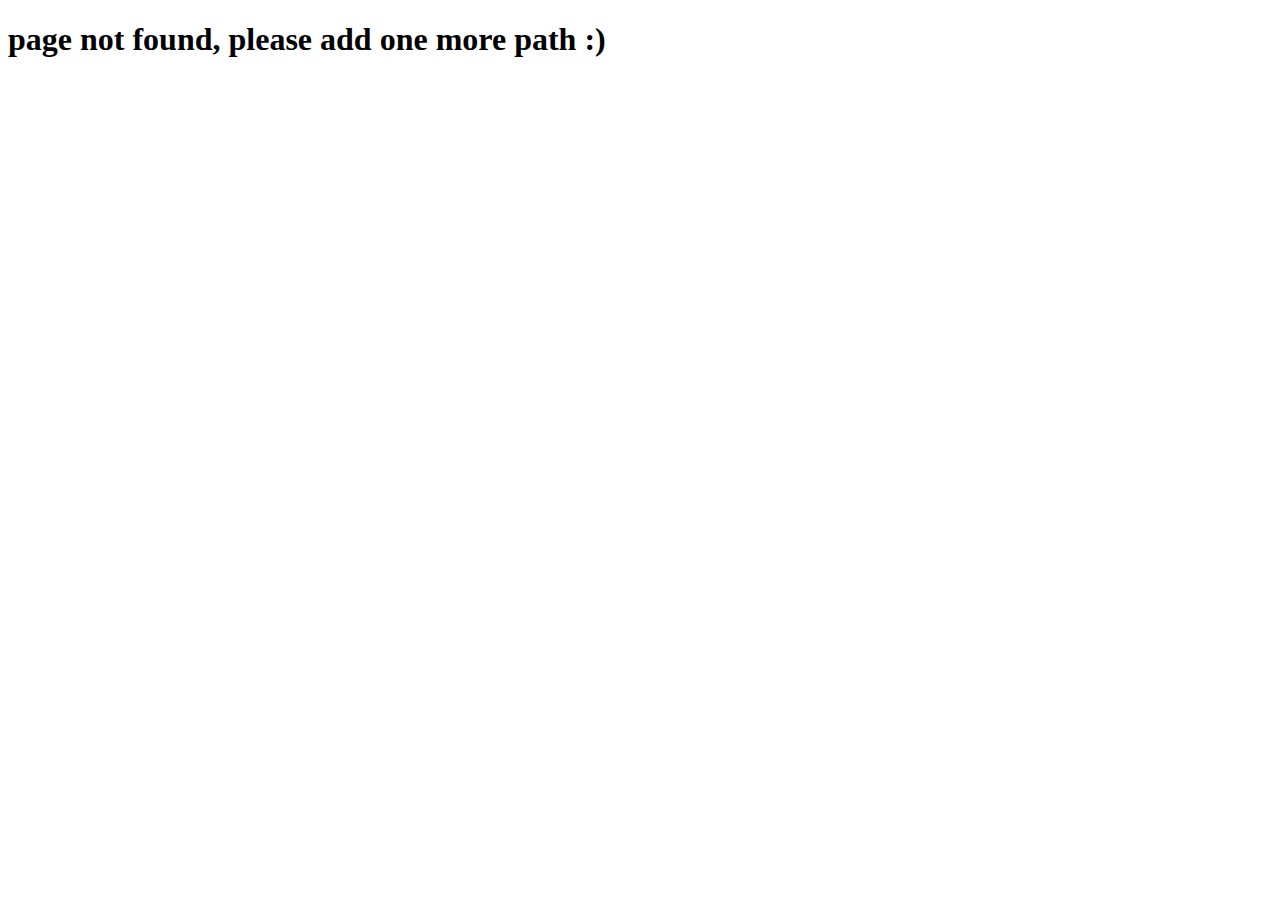
<file: index.html>
<!DOCTYPE html>
<html lang="en">
<head>
    <meta charset="UTF-8">
    <meta name="viewport" content="width=device-width, initial-scale=1.0">
    <meta http-equiv="X-UA-Compatible" content="ie=edge">
    <title>Document</title>
</head>
<body>
    <h1>page not found, please add one more path :)</h1>
</body>
</html>
</file>
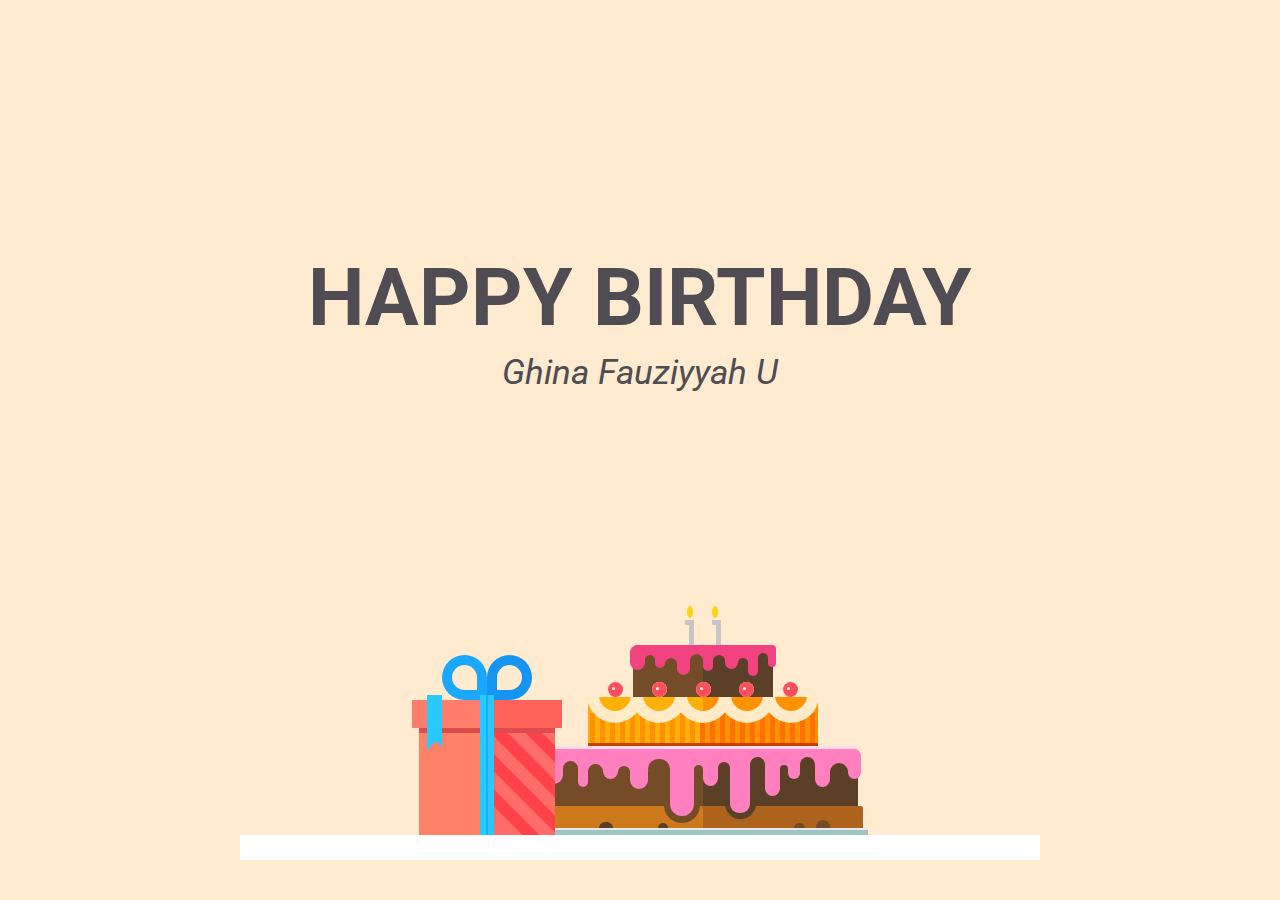
<file: ghinagift/index.html>
<!DOCTYPE html>
<html lang="en">
<head>
    <meta charset="UTF-8">
    <meta name="viewport" content="width=device-width, initial-scale=1.0">
    <meta http-equiv="X-UA-Compatible" content="ie=edge">
    <link rel="stylesheet" type="text/css" href="styles.css">
    <link rel="shortcut icon" type="image/x-icon" href="cake.png"/>
    <link href="https://fonts.googleapis.com/css?family=Roboto:400,400i,900&display=swap" rel="stylesheet">
    <title>Birthday Ghina</title>
</head>
<body>
        <section>
            <h1>HAPPY BIRTHDAY</h1>
            <h2>Ghina Fauziyyah U</h2>
            <br><br><br><br><br><br><br><br><br>
        </section>
        <section class="wrap">
            <section class="gift">
                <div class="giftcard">Hadiah
                    <br/> <a href="coupon.html">Klik Disini</a></div>
                <section class="gift_top">
                    <div class="ribbon_right"></div>
                    <div class="ribbon_left"></div>
                    <div class="gift_box_top"></div>
                    <div class="gift_ribbon_left"></div>
                </section>
                <div class="gift_ribbon_center"></div>
                <div class="gift_box_bottom_top"></div>
                <div class="gift_box_bottom">
                    <div class="gift_box_bottom_ribbon" id="ribbon1"></div>
                    <div class="gift_box_bottom_ribbon" id="ribbon2"></div>
                    <div class="gift_box_bottom_ribbon" id="ribbon3"></div>
                    <div class="gift_box_bottom_ribbon" id="ribbon4"></div>
                </div>
            </section>
            <section class="cake">
                <div class="seven_number">
                    <div class="seven_flame"></div>
                </div>
                <div class="one_number">
                    <div class="one_flame"></div>
                </div>
                <section class="cake_top2">
                    <section class="cake_top1_creams">
                        <div class="cake_top1_cream1"></div>
                        <div class="cake_top1_cream2"></div>
                        <div class="cake_top1_cream3"></div>
                        <div class="cake_top1_cream4"></div>
                        <div class="cake_top1_cream5"></div>
                        <div class="cake_top1_cream6"></div>
                        <div class="cake_top1_cream7"></div>
                        <div class="cake_top1_cream8"></div>
                        <div class="cake_top1_cream9"></div>
                        <div class="cake_top1_cream10"></div>
                        <div class="cake_top1_cream11"></div>
                        <div class="cake_top1_cream12"></div>
                        <div class="cake_top1_cream13"></div>
                    </section>
                </section>
                <section class="cake_top1">
                    <div class="cherry" id="cherry1"></div>
                    <div class="cherry" id="cherry2"></div>
                    <div class="cherry" id="cherry3"></div>
                    <div class="cherry" id="cherry4"></div>
                    <div class="cherry" id="cherry5"></div>
                    <section class="circles">
                        <div class="cake_circle" id="circle1"></div>
                        <div class="cake_circle" id="circle2"></div>
                        <div class="cake_circle" id="circle3"></div>
                        <div class="cake_circle" id="circle4"></div>
                        <div class="cake_circle" id="circle5"></div>
                    </section>
                    <div class="cake_line" id="cake_line1"></div>
                    <div class="cake_line" id="cake_line2"></div>
                    <div class="cake_line" id="cake_line3"></div>
                    <div class="cake_line" id="cake_line4"></div>
                    <div class="cake_line" id="cake_line5"></div>
                    <div class="cake_line" id="cake_line6"></div>
                    <div class="cake_line" id="cake_line7"></div>
                    <div class="cake_line" id="cake_line8"></div>
                    <div class="cake_line" id="cake_line9"></div>
                    <div class="cake_line" id="cake_line10"></div>
                    <div class="cake_line" id="cake_line11"></div>
                    <div class="cake_line" id="cake_line12"></div>
                    <div class="cake_line" id="cake_line13"></div>
                    <div class="cake_line" id="cake_line14"></div>
                    <div class="cake_line" id="cake_line15"></div>
                    <div class="cake_line" id="cake_line16"></div>
                    <div class="cake_line" id="cake_line17"></div>
                    <div class="cake_line" id="cake_line18"></div>
                    <div class="cake_line" id="cake_line19"></div>
                    <div class="cake_line" id="cake_line20"></div>
                    <div class="cake_line" id="cake_line21"></div>
                    <div class="cake_line" id="cake_line22"></div>
                    <div class="cake_line" id="cake_line23"></div>
                    <div class="cake_line" id="cake_line24"></div>
                </section>
                <section class="cake_bottom3">
                    <section class="cake_bottom3_creams">
                        <div class="cake_bottom3_cream1"></div>
                        <div class="cake_bottom3_cream2"></div>
                        <div class="cake_bottom3_cream3"></div>
                        <div class="cake_bottom3_cream4"></div>
                        <div class="cake_bottom3_cream5"></div>
                        <div class="cake_bottom3_cream6"></div>
                        <div class="cake_bottom3_cream7"></div>
                        <div class="cake_bottom3_cream8"></div>
                        <div class="cake_bottom3_cream9"></div>
                        <div class="cake_bottom3_cream10"></div>
                        <div class="cake_bottom3_cream11"></div>
                        <div class="cake_bottom3_cream12"></div>
                        <div class="cake_bottom3_cream13"></div>
                        <div class="cake_bottom3_cream14"></div>
                        <div class="cake_bottom3_cream15"></div>
                        <div class="cake_bottom3_cream16"></div>
                        <div class="cake_bottom3_cream17"></div>
                        <div class="cake_bottom3_cream18"></div>
                        <div class="cake_bottom3_cream19"></div>
                        <div class="cake_bottom3_cream20"></div>
                        <div class="cake_bottom3_cream21"></div>
                        <div class="cake_bottom3_cream22"></div>
                        <div class="cake_bottom3_cream23"></div>
                    </section>
                </section>
                <section class="cake_bottom2">
                    <section class="cake_bottom1_creams">
                        <div class="cake_bottom1_cream1"></div>
                        <div class="cake_bottom1_cream2"></div>
                        <div class="cake_bottom1_cream3"></div>
                        <div class="cake_bottom1_cream4"></div>
                    </section>
                </section>
                <div class="cake_bottom">
                </div>
            </section>
            <div class="line"></div>
        </section>    
</body>
</html>
</file>
<file: ghinagift/styles.css>
body {
    background: #ffebd0;
}

h1 {
    font-family: 'Roboto', sans-serif;
    font-size: 80px;
    /* font-size: 100px; */
    color: #4F4D53;
    /* text-align: center; */
    text-align: center;
    line-height: 100px;
    padding-top: 19%;
    padding-bottom: 25px;
    margin: 0;
    
}

h2 {
    font-family: 'Roboto', sans-serif;
    font-size: 35px;
    /* font-size: 55px; */
    font-weight: 400;
    font-style: italic;
    color: #4F4D53;
    text-align: center;
    line-height: 0px;
    margin: 0;
    /* padding-left: 25%; */
}
.gift {
    position: absolute;
    bottom: 0px;
    width: 150px;
    left: 172px;
    z-index: 12;
    height: 180px;
}
.wrap {
    height: 300px;
    width: 800px;
    margin: 0px auto;
    position: relative;
}
.ribbon_right {
    width: 45px;
    height: 45px;
    border-radius: 100% 100% 100% 0px;
    box-shadow: 0px 0px 0px 10px #1495f1 inset;
    position: absolute;
    right: 30px;
}
.ribbon_left {
    width: 45px;
    height: 45px;
    border-radius: 100% 100% 0px 100%;
    box-shadow: 0px 0px 0px 10px #1aa8fc inset;
    position: absolute;
    left: 30px;
}
.gift_box_top {
    height: 28px;
    top: 45px;
    position: absolute;
    width: 150px;
    background: #ff7d6d;
    box-shadow: -75px 0px 0px #ff6259 inset;
}
.gift_ribbon_center {
    width: 2px;
    bottom: 0px;
    position: absolute;
    right: 0;
    left: 0;
    margin: 0px auto;
    background: #1cadfe;
    height: 140px;
    border-right: 6px solid #28C9FF;
    border-left: 6px solid #28C9FF;
    z-index: 10;
}
.gift_box_bottom {
    background: #ff8168;
    bottom: 0px;
    height: 102px;
    overflow: hidden;
    right: 7px;
    position: absolute;
    width: 136px;
    box-shadow: -70px 0px 0px #fe6d68 inset;
}
.gift_box_bottom_top {
    height: 5px;
    width: 136px;
    right: 7px;
    position: absolute;
    bottom: 102px;
    background: #dd4b4c;
}
.gift_ribbon_left {
    height: 55px;
    width: 15px;
    left: 15px;
    position: absolute;
    background: #28c9ff;
    top: 40px;
    z-index: 11;
}
.gift_ribbon_left:after {
    border-width: 9px;
    border-style: solid;
    border-color: transparent;
    border-bottom-color: #ff8168;
    z-index: 12;
    position: absolute;
    content: "";
    bottom: 0px;
}
.gift_box_bottom_ribbon {
    position: absolute;
    right: -25px;
    height: 12px;
    width: 110px;
    -webkit-transform: rotate(45deg);
    transform: rotate(45deg);
    background: #ff4149;
}
#ribbon1 {
    top: -15px;
}
#ribbon2 {
    top: 20px;
}
#ribbon3 {
    top: 55px;
}
#ribbon4 {
    top: 90px;
}
.line {
    height: 25px;
    width: 100%;
    background: #fff;
    bottom: -25px;
    position: absolute;
}
.cake {
    position: absolute;
    bottom: 0px;
    width: 330px;
    right: 172px;
    height: 240px;
}
.cake_bottom {
    position: absolute;
    width: 330px;
    height: 5px;
    bottom: 0px;
    background: #9dc5c4;
    border-top: 2px solid #e6e7e9;
}
.cake_bottom2 {
    position: absolute;
    width: 320px;
    bottom: 7px;
    background: #cd7a1c;
    height: 22px;
    right: 5px;
    border-radius: 3px 3px 0px 0px;
    left: 5px;
    box-shadow: -160px 0px 0px #ad631c inset;
}
.cake_bottom3 {
    box-shadow: 0px -3px 0px #fddbea, -155px 0px 0px #5a4027 inset;
    height: 52px;
    border-top: 5px solid #ff7ebe;
    background: #744c28;
    position: absolute;
    width: 310px;
    bottom: 29px;
    right: 10px;
    border-radius: 5px 5px 0px 0px;
    left: 10px;
}
.cake_top1 {
    box-shadow: -115px 0px 0px #ff9201 inset;
    height: 46px;
    background: #ffb009;
    position: absolute;
    width: 230px;
    bottom: 89px;
    right: 50px;
    border-radius: 5px 5px 0px 0px;
    left: 50px;
    border-bottom: 3px solid #c14500;
}
.cake_top2 {
    box-shadow: -70px 0px 0px #5b3f29 inset;
    height: 52px;
    background: #744c28;
    position: absolute;
    width: 140px;
    bottom: 138px;
    border-radius: 5px 5px 0px 0px;
    left: 0px;
    right: 0px;
    margin: 0px auto;
}
.cake_line {
    bottom: 0px;
    height: 30px;
    width: 5px;
    position: absolute;
}
#cake_line1 {
    left: 2px;
    background: #ff9101;
}
#cake_line2 {
    left: 12px;
    background: #ff9101;
}
#cake_line3 {
    left: 22px;
    background: #ff9101;
}
#cake_line4 {
    left: 32px;
    background: #ff9101;
}
#cake_line5 {
    left: 42px;
    background: #ff9101;
}
#cake_line6 {
    left: 52px;
    background: #ff9101;
}
#cake_line7 {
    left: 62px;
    background: #ff9101;
}
#cake_line8 {
    left: 72px;
    background: #ff9101;
}
#cake_line9 {
    left: 82px;
    background: #ff9101;
}
#cake_line10 {
    left: 92px;
    background: #ff9101;
}
#cake_line11 {
    left: 102px;
    background: #ff9101;
}
#cake_line12 {
    left: 112px;
    background: #ff9101;
}
#cake_line13 {
    right: 3px;
    background: #ff7000;
}
#cake_line14 {
    right: 13px;
    background: #ff7000;
}
#cake_line15 {
    right: 23px;
    background: #ff7000;
}
#cake_line16 {
    right: 33px;
    background: #ff7000;
}
#cake_line17 {
    right: 43px;
    background: #ff7000;
}
#cake_line18 {
    right: 53px;
    background: #ff7000;
}
#cake_line19 {
    right: 63px;
    background: #ff7000;
}
#cake_line20 {
    right: 73px;
    background: #ff7000;
}
#cake_line21 {
    right: 83px;
    background: #ff7000;
}
#cake_line22 {
    right: 93px;
    background: #ff7000;
}
#cake_line23 {
    right: 103px;
    background: #ff7000;
}
#cake_line24 {
    right: 113px;
    background: #ff7000;
}
.cherry {
    width: 15px;
    top: -15px;
    height: 15px;
    border-radius: 100%;
    background: #fff;
    position: absolute;
    box-shadow: -2px -1px 0px 6px #ff4d59 inset;
}
#cherry1 {
    left: 20px;
}
#cherry2 {
    left: 64px;
}
#cherry3 {
    left: 108px;
}
#cherry4 {
    right: 64px;
}
#cherry5 {
    right: 20px;
}
.cake_circle {
    height: 56px;
    width: 56px;
    border-radius: 100%;
    box-shadow: 0px 0px 0px 12px #ffebc8 inset;
    top: -30px;
    z-index: 100;
    position: absolute;
}
.circles {
    position: absolute;
    height: 30px;
    width: 100%;
    overflow: hidden;
    top: 0px;
}
#circle1 {
    left: -1px;
}
#circle2 {
    left: 43px;
}
#circle3 {
    left: 87px;
}
#circle4 {
    right: 43px;
}
#circle5 {
    right: -1px;
}
.cake_top1_creams {
    height: 18px;
    border-radius: 5px;
    background: #f24282;
    position: absolute;
    top: 0px;
    width: 100%;
}
.cake_top1_cream1 {
    position: absolute;
    left: -3px;
    height: 25px;
    width: 15px;
    border-radius: 9px;
    background: #f14380;
}
.cake_top1_cream2 {
    position: absolute;
    left: 12px;
    height: 25px;
    width: 10px;
    border-radius: 9px;
    background: #744c28;
    top: 10px;
}
.cake_top1_cream3 {
    position: absolute;
    left: 22px;
    height: 23px;
    width: 10px;
    border-radius: 9px;
    background: #f14380;
}
.cake_top1_cream4 {
    position: absolute;
    left: 32px;
    height: 25px;
    width: 12px;
    border-radius: 9px;
    background: #744c28;
    top: 13px;
}
.cake_top1_cream5 {
    position: absolute;
    left: 44px;
    height: 30px;
    width: 13px;
    border-radius: 9px;
    background: #f14380;
}
.cake_top1_cream6 {
    position: absolute;
    left: 57px;
    height: 25px;
    width: 13px;
    border-radius: 9px;
    background: #744c28;
    top: 9px;
}
.cake_top1_cream7 {
    position: absolute;
    right: -3px;
    height: 22px;
    width: 8px;
    border-radius: 9px;
    background: #f14380;
}
.cake_top1_cream8 {
    position: absolute;
    right: 5px;
    height: 25px;
    width: 10px;
    border-radius: 9px;
    background: #5b3f29;
    top: 8px;
}
.cake_top1_cream9 {
    position: absolute;
    right: 15px;
    height: 31px;
    width: 10px;
    border-radius: 9px;
    background: #f14380;
}
.cake_top1_cream10 {
    position: absolute;
    right: 25px;
    height: 15px;
    width: 10px;
    border-radius: 9px;
    background: #5b3f29;
    top: 13px;
}
.cake_top1_cream11 {
    position: absolute;
    right: 35px;
    height: 24px;
    width: 13px;
    border-radius: 9px;
    background: #f14380;
}
.cake_top1_cream12 {
    position: absolute;
    right: 48px;
    height: 15px;
    width: 12px;
    border-radius: 9px;
    background: #5b3f29;
    top: 10px;
}
.cake_top1_cream13 {
    position: absolute;
    right: 60px;
    height: 26px;
    width: 10px;
    border-radius: 9px;
    background: #f14380;
}
.cake_bottom3_creams {
    height: 22px;
    border-radius: 5px;
    background: #ff7fbf;
    position: absolute;
    top: -5px;
    width: 100%;
}
.cake_bottom3_cream1 {
    position: absolute;
    left: -3px;
    height: 35px;
    width: 18px;
    border-radius: 9px;
    background: #ff7fbf;
}
.cake_bottom3_cream2 {
    position: absolute;
    left: 15px;
    height: 24px;
    width: 15px;
    border-radius: 9px;
    top: 12px;
    background: #744c28;
}
.cake_bottom3_cream3 {
    position: absolute;
    left: 30px;
    height: 38px;
    width: 10px;
    border-radius: 9px;
    background: #ff7fbf;
}
.cake_bottom3_cream4 {
    position: absolute;
    left: 40px;
    height: 24px;
    width: 15px;
    border-radius: 9px;
    top: 15px;
    background: #744c28;
}
.cake_bottom3_cream5 {
    position: absolute;
    left: 55px;
    height: 30px;
    width: 15px;
    border-radius: 9px;
    background: #ff7fbf;
}
.cake_bottom3_cream6 {
    position: absolute;
    left: 70px;
    height: 20px;
    width: 12px;
    border-radius: 100px;
    top: 17px;
    background: #744c28;
}
.cake_bottom3_cream7 {
    position: absolute;
    left: 82px;
    height: 40px;
    width: 18px;
    border-radius: 100px;
    background: #ff7fbf;
}
.cake_bottom3_cream8 {
    position: absolute;
    left: 100px;
    height: 20px;
    width: 22px;
    border-radius: 100px;
    top: 10px;
    background: #744c28;
}
.cake_bottom3_cream9 {
    position: absolute;
    left: 122px;
    height: 67px;
    width: 24px;
    border-radius: 100px;
    background: #ff7fbf;
    z-index: 3;
}
.cake_bottom3_cream10 {
    position: absolute;
    left: 146px;
    height: 20px;
    width: 9px;
    border-radius: 100px;
    top: 16px;
    background: #744c28;
}
.cake_bottom3_cream11 {
    position: absolute;
    right: 140px;
    height: 37px;
    width: 15px;
    border-radius: 9px;
    background: #ff7fbf;
}
.cake_bottom3_cream12 {
    position: absolute;
    right: 128px;
    height: 23px;
    width: 12px;
    border-radius: 100px;
    top: 13px;
    background: #5b3f27;
}
.cake_bottom3_cream13 {
    position: absolute;
    left: 116px;
    height: 59px;
    width: 36px;
    border-radius: 100px;
    background: #744c28;
    z-index: 2;
    top: 15px;
}
.cake_bottom3_cream14 {
    position: absolute;
    right: 108px;
    height: 64px;
    width: 20px;
    border-radius: 9px;
    background: #ff7fbf;
    z-index: 3;
}
.cake_bottom3_cream15 {
    position: absolute;
    right: 102px;
    height: 55px;
    width: 31px;
    border-radius: 100px;
    background: #5a4027;
    z-index: 2;
    top: 15px;
}
.cake_bottom3_cream16 {
    position: absolute;
    right: 93px;
    height: 23px;
    width: 15px;
    border-radius: 100px;
    top: 8px;
    background: #5b3f27;
}
.cake_bottom3_cream17 {
    position: absolute;
    right: 78px;
    height: 47px;
    width: 15px;
    border-radius: 9px;
    background: #ff7fbf;
}
.cake_bottom3_cream18 {
    position: absolute;
    right: 70px;
    height: 23px;
    width: 8px;
    border-radius: 100px;
    top: 16px;
    background: #5b3f27;
}
.cake_bottom3_cream19 {
    position: absolute;
    right: 58px;
    height: 30px;
    width: 12px;
    border-radius: 9px;
    background: #ff7fbf;
}
.cake_bottom3_cream20 {
    position: absolute;
    right: 43px;
    height: 23px;
    width: 15px;
    border-radius: 100px;
    top: 8px;
    background: #5b3f27;
}
.cake_bottom3_cream21 {
    position: absolute;
    right: 28px;
    height: 38px;
    width: 15px;
    border-radius: 9px;
    background: #ff7fbf;
}
.cake_bottom3_cream22 {
    position: absolute;
    right: 10px;
    height: 23px;
    width: 18px;
    border-radius: 100px;
    top: 14px;
    background: #5b3f27;
}
.cake_bottom3_cream23 {
    position: absolute;
    right: -3px;
    height: 30px;
    width: 13px;
    border-radius: 9px;
    background: #ff7fbf;
}
.cake_bottom1_creams {
    height: 10px;
    position: absolute;
    bottom: 0px;
    width: 100%;
}
.cake_bottom1_cream1 {
    position: absolute;
    left: 56px;
    height: 6px;
    width: 14px;
    border-radius: 20px 20px 0px 0px;
    background: #5a4027;
    bottom: 0px;
}
.cake_bottom1_cream2 {
    position: absolute;
    left: 115px;
    height: 5px;
    width: 10px;
    border-radius: 20px 20px 0px 0px;
    background: #5a4027;
    bottom: 0px;
}
.cake_bottom1_cream3 {
    position: absolute;
    right: 33px;
    height: 8px;
    width: 14px;
    border-radius: 20px 20px 0px 0px;
    background: #744c29;
    bottom: 0px;
}
.cake_bottom1_cream4 {
    position: absolute;
    right: 58px;
    height: 5px;
    width: 11px;
    border-radius: 20px 20px 0px 0px;
    background: #744c29;
    bottom: 0px;
}
.gift_top {
    -webkit-transition: all 0.6s ease-in-out;
    transition: all 0.6s ease-in-out;
    -o-transition: all 0.6s ease-in-out;
    width: 100%;
    position: absolute;
    top: 0px;
    -webkit-transition-delay: 0.6s;
    transition-delay: 0.6s;
}
.gift:hover .gift_top {
    top: -100px;
    -webkit-transition-delay: 0.3s;
    transition-delay: 0.3s;
}
.gift_ribbon_left {
    -webkit-transition: all 0.3s ease-in-out;
    transition: all 0.3s ease-in-out;
    -o-transition: all 0.3s ease-in-out;
    -webkit-transition-delay: 1s;
    transition-delay: 1s;
}
.gift_ribbon_center {
    -webkit-transition: all 0.3s ease-in-out;
    transition: all 0.3s ease-in-out;
    -o-transition: all 0.3s ease-in-out;
    -webkit-transition-delay: 1s;
    transition-delay: 1s;
}
.gift:hover .gift_ribbon_left {
    height: 32px;
    -webkit-transition-delay: 0s;
    transition-delay: 0s;
}
.gift:hover .gift_ribbon_center {
    -webkit-transition-delay: 0s;
    transition-delay: 0s;
    height: 102px;
}
.gift_box_bottom_top {
    -webkit-transition-delay: 1.1s;
    transition-delay: 1.1s;
}
.gift:hover .gift_box_bottom_top {
    height: 0px;
    opacity: 0;
    -webkit-transition: all 0.3s ease-in-out;
    transition: all 0.3s ease-in-out;
    -webkit-transition-delay: 0.4s;
    transition-delay: 0.4s;
    -o-transition: all 0.3s ease-in-out;
}
.giftcard {
    border-radius: 5px;
    background: #fff;
    box-shadow: 0px 1px 0px 1px #fee4c0;
    padding: 10px;
    width: 80px;
    font-size: 15px;
font-family: 'Source Sans Pro', sans-serif;
    color: #ff3f48;
    left: 0px;
    top: 100px;
    right: 0px;
    margin: 0px auto;
    position: absolute;
    line-height: 26px;
    z-index: -1;
    text-align: center;
    -webkit-transition: all 0.6s ease-in-out;
    transition: all 0.6s ease-in-out;
    -webkit-transition-delay: 0.5s;
    transition-delay: 0.5s;
    -o-transition: all 0.6s ease-in-out;
}
.gift:hover .giftcard {
    top: -10px;
}
.one_number {
    position: absolute;
    left: 147px;
    top: 25px;
    width: 9px;
}
.one_number:after {
    content: "";
    height: 5px;
    width: 5px;
    position: absolute;
    background: #c6c6c6;
    top: 0px;
    left: 0px;
}
.one_number:before {
    content: "";
    height: 25px;
    width: 5px;
    position: absolute;
    background: #c6c6c6;
    top: 0px;
    right: 0px;
}
.seven_number {
    position: absolute;
    right: 147px;
    top: 25px;
    width: 14px;
}
.seven_number:after {
    content: "";
    height: 5px;
    width: 5px;
    position: absolute;
    background: #c6c6c6;
    top: 0px;
    left: 5px;
}
.seven_number:before {
    content: "";
    height: 27px;
    width: 5px;
    position: absolute;
    background: #c6c6c6;
    top: 0px;
    right: 0px;
    /* -webkit-transform: rotate(20deg); */
    /* transform: rotate(20deg); */
}
.seven_flame {
    height: 12px;
    width: 6px;
    border-radius: 100%;
    background: #ffd215;
    position: absolute;
    right: 3px;
    -webkit-animation: flame 0.5s infinite linear;
    animation: flame 0.5s infinite linear;
    -moz-animation: flame 0.5s infinite linear;
    bottom: 2px;
}
.one_flame {
    height: 12px;
    width: 6px;
    border-radius: 100%;
    background: #ffd215;
    position: absolute;
    right: 1px;
    bottom: 2px;
    -webkit-animation: flame 0.5s infinite linear;
    animation: flame 0.5s infinite linear;
    -moz-animation: flame 0.5s infinite linear;
}
@-webkit-keyframes flame {
    0% {
        height: 12px;
        background: #fdd214;
    }
    50% {
        height: 14px;
        background: #ffc617;
    }
    100% {
        height: 12px;
        background: #fdd214;
    }
}
@keyframes flame {
    0% {
        height: 12px;
        background: #fdd214;
    }
    50% {
        height: 14px;
        background: #ffc617;
    }
    100% {
        height: 12px;
        background: #fdd214;
    }
}
@-moz-keyframes flame {
    0% {
        height: 12px;
        background: #fdd214;
    }
    50% {
        height: 14px;
        background: #ffc617;
    }
    100% {
        height: 12px;
        background: #fdd214;
    }
}
</file>
